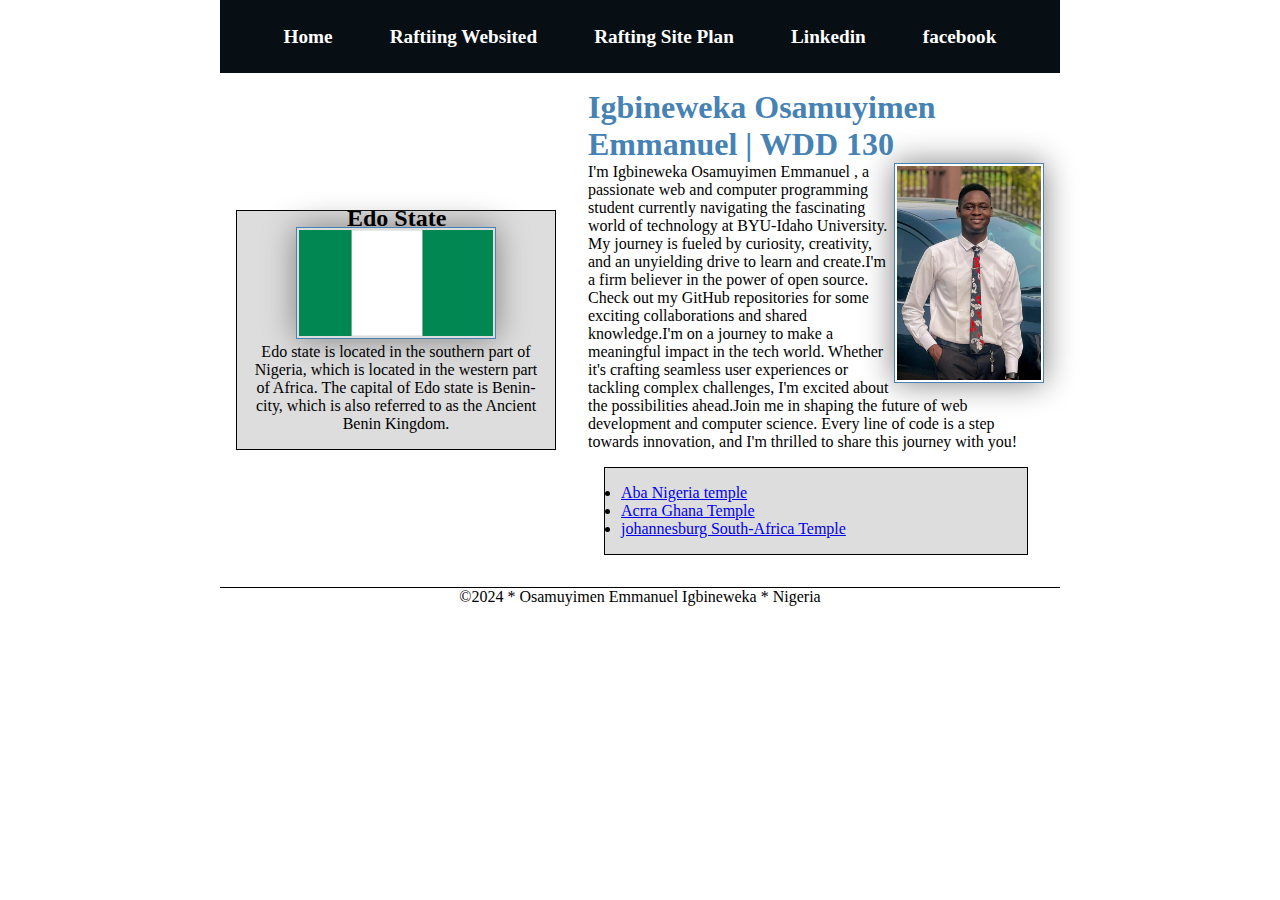
<file: index.html>
<!DOCTYPE html>
 <html lang="en-US">    
 <head>
<meta name="description" content="Igbineweka Osamuyimen Emmanuel WDD130 Course Home Page">
<meta name="author" content="Igbineweka Osamuyimen Emmanuel">
<link rel="stylesheet" href="styles/styles.css">
 	<meta charset="utf-8">
 	<meta name="viewport" content="width=device-width, initial-scale=1">
 	<title> Igbineweka Osamuyimen Emmanuel | WDD 130</title>
 </head>
 <body>
    <header>
        <nav>
            <a href="#">Home</a>
            <a href="wwr">Raftiing Websited</a>
            <a href="wwr/site-plan-rafting.html">Rafting Site Plan</a>
            <a href="https://www.linkedin.com/in/osamuyimen-igbineweka-b81788280/"> Linkedin</a>
            <a href="https://web.facebook.com/osamuyimen.igbineweka"> facebook</a>
        </nav>
    </header>
    <div class="grid">
    <main>
        <h1>  Igbineweka Osamuyimen Emmanuel | WDD 130</h1>
        <img src="images/profile.jpg" alt="Igbineweka Osamuyimen Emmanuel " width="200">

        <p>     I'm Igbineweka Osamuyimen Emmanuel , a passionate web and computer programming student currently navigating the fascinating world of technology at BYU-Idaho University. 
            My journey is fueled by curiosity, creativity, and an unyielding drive to learn and create.I'm a firm believer in the power of open source. Check out my GitHub repositories for 
            some exciting collaborations and shared knowledge.I'm on a journey to make a meaningful impact in the tech world. Whether it's crafting seamless user experiences or tackling
             complex challenges, I'm excited about the possibilities ahead.Join me in shaping the future of web development and computer science. Every line of code is a step towards innovation, 
             and I'm thrilled to share this journey with you!
        </p>
        <p> </p>
         <ul class="box">
            <li> <a href="https://www.churchofjesuschrist.org/temples/details/aba-nigeria-temple"> Aba Nigeria temple</a></li>
            <li> <a href="https://www.churchofjesuschrist.org/temples/details/accra-ghana-temple">Acrra Ghana Temple</a></li>
            <li> <a href="https://www.churchofjesuschrist.org/temples/details/johannesburg-south-africa-temple"> johannesburg South-Africa Temple</a></li>
            
        </ul>   
    </main>
    <aside class="box">
        <h2>Edo State</h2>
        <img src="[data-uri]" alt="NIGERIA FLAG">
    <p> Edo state is located in the southern part of Nigeria, which is located in the western part of Africa. The capital of Edo state is 
        Benin-city, which is also referred to as the Ancient Benin Kingdom.</p>
    </aside>
</div>
    
    <footer>

        <p>&copy;2024 * Osamuyimen Emmanuel Igbineweka * Nigeria</p>

    </footer>
 
 </body>
 <!-- 24th january 2024 -->
 </html>
</file>
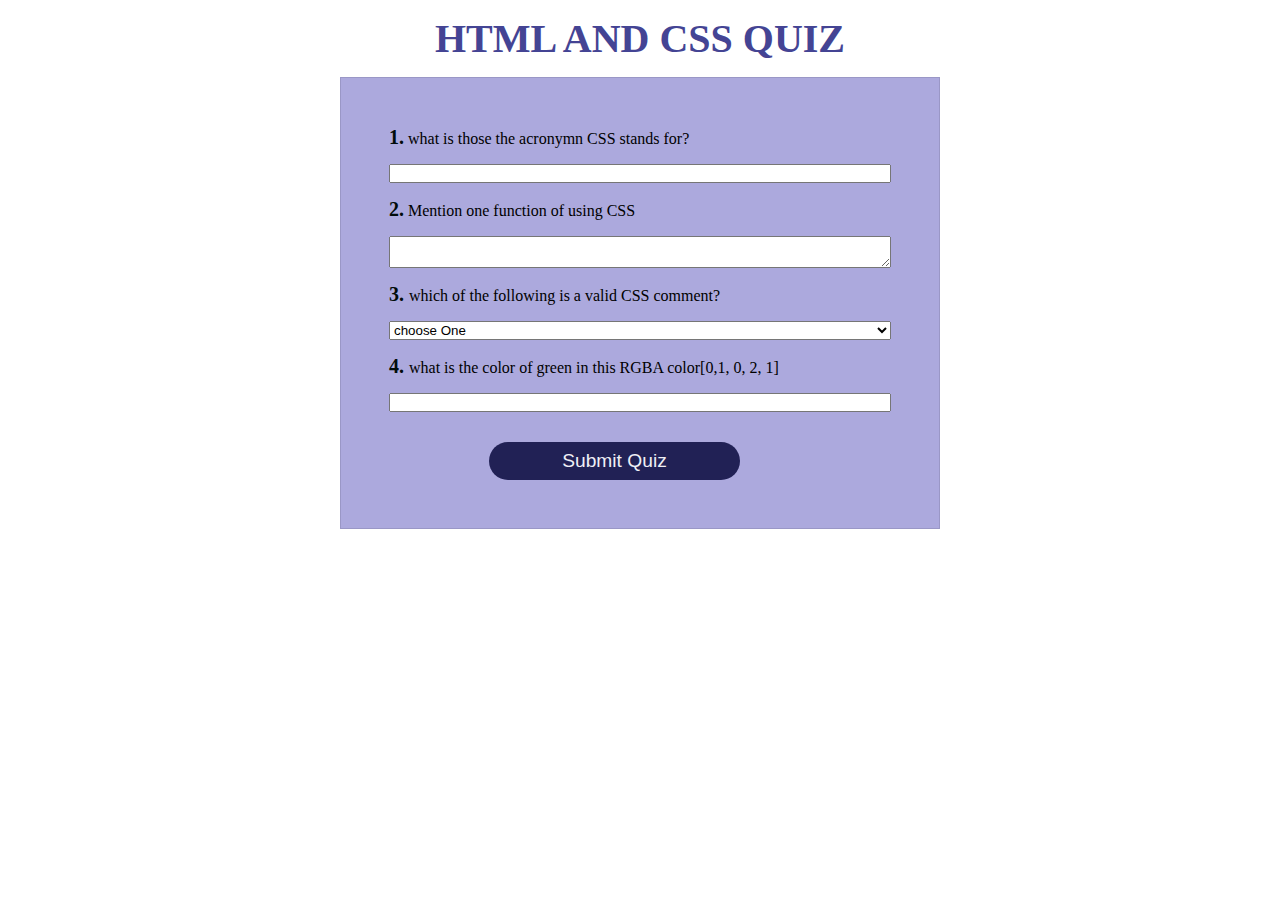
<file: quiz.html>
<!DOCTYPE html>
<html lang="en">
<head>
    <link rel="stylesheet" href="styles/quiz.css">
    <meta charset="UTF-8">
    <meta name="viewport" content="width=device-width, initial-scale=1.0">
    <title>Igbineweka Osamuyimen Emmmanuel | wdd130 | form-quiz</title>
    <meta name="description" content="Igbineweka Osamuyimen Emmanuel WDD130 Quiz Form">
    <meta name="author" content="Igbineweka Osamuyimen Emmanuel">
    
    
    <title> </title>
</head>
<body>
    
    <h1>HTML AND CSS QUIZ </h1>

    <form >
 
    <label for="q1"><span class="num">1.</span>  what is those the acronymn CSS stands for?</label> 
    <input type="text" id="q1" name="q1">

    <label for="q2"><span class="num">2.</span> Mention one function of using CSS</label>
    <textarea name="q2" id="q2" cols="1" rows="2"></textarea>
   
    <label for="q3"><span class="num"> 3. </span>which of the following is a valid CSS comment?</label>
    <select name="q3" id="q3">
        <option value="" selected disabled>choose One</option>
        <option value="opt1"> &/  /&</option>
        <option value="opt2"> /*.../*</option>
        <option value="opt3">  /* */ </option>
        <option value="opt4">none of the above</option>
    </select>

    <label for="q4"><span class="num">4. </span> what is the color of green in this RGBA color[0,1, 0, 2, 1]</label>
    <input type="number" id="q4" name="q4">

<div></div>
<button type="submit">Submit Quiz</button>

</form>

</body>
</html>
</file>
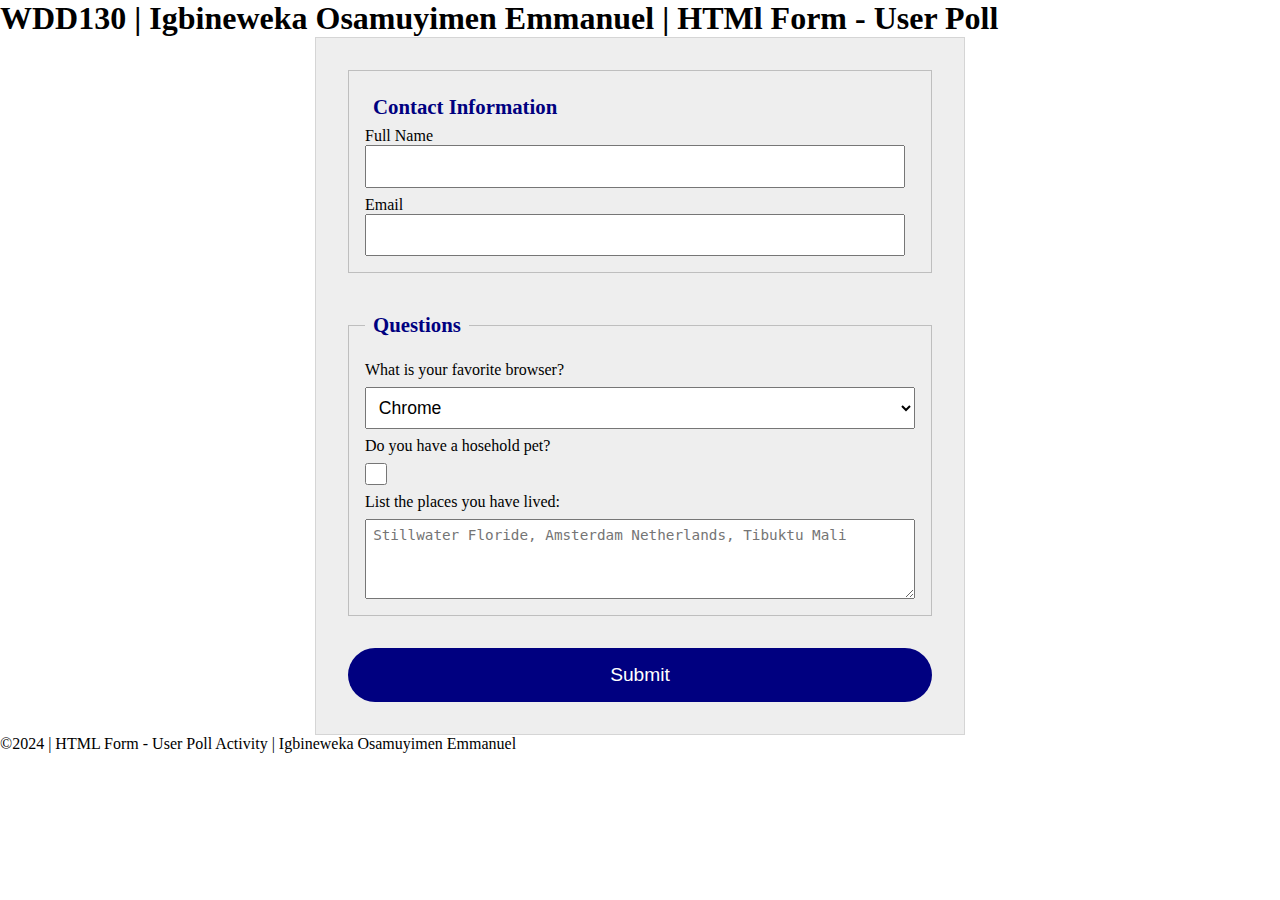
<file: week05/poll-form.html>
<!DOCTYPE html>
<html lang="en">
<head> 
    <link rel="stylesheet" href="styles/poll-form.css ">
    <meta charset="UTF-8">
    <meta name="viewport" content="width=device-width, initial-scale=1.0">
    <title>WDD130 | HTML Form - User poll</title>
 
</head>
<body>
    <header>
    <h1> WDD130 | Igbineweka Osamuyimen Emmanuel | HTMl Form - User Poll</h1>

    </header>

    <main> 
        <form action="">
            <fieldset>
                <div class="form-item">

                <legend> Contact Information</legend>
                <label for="fullname">Full Name </label>
                <input type="text" id="fullname" name="fullname">
                   </div>
                   <div class="form-item column2">
                <label for="email">Email</label>
                <input type="text" id="useremail" name="useremail">
                    </div>
            </fieldset>


            <fieldset>
                <legend> Questions</legend>
                <label for="browser"> What is your favorite browser?</label>
                <select name="browser" id="browser">
                    <option value="chrome">Chrome</option>
                    <option value="chrome">Firefox</option>
                    <option value="chrome">Phoneix</option>
                </select>
                <label for="pet">Do you have a hosehold pet?</label>
                <input type="checkbox" id="pet" name="pet"> 
                <label for="feedback">List the places you have lived:</label>
                <textarea name="feedback" id="feedback" cols="" rows="4" placeholder="Stillwater Floride, Amsterdam Netherlands, Tibuktu Mali"></textarea>
                
            </fieldset>
        <button type="submit"> Submit</button>
        </form>


    </main>

    <footer>
        <p>&copy;2024 | HTML Form - User Poll Activity  | Igbineweka Osamuyimen Emmanuel</p>

    </footer>
</body>
</html>
</file>
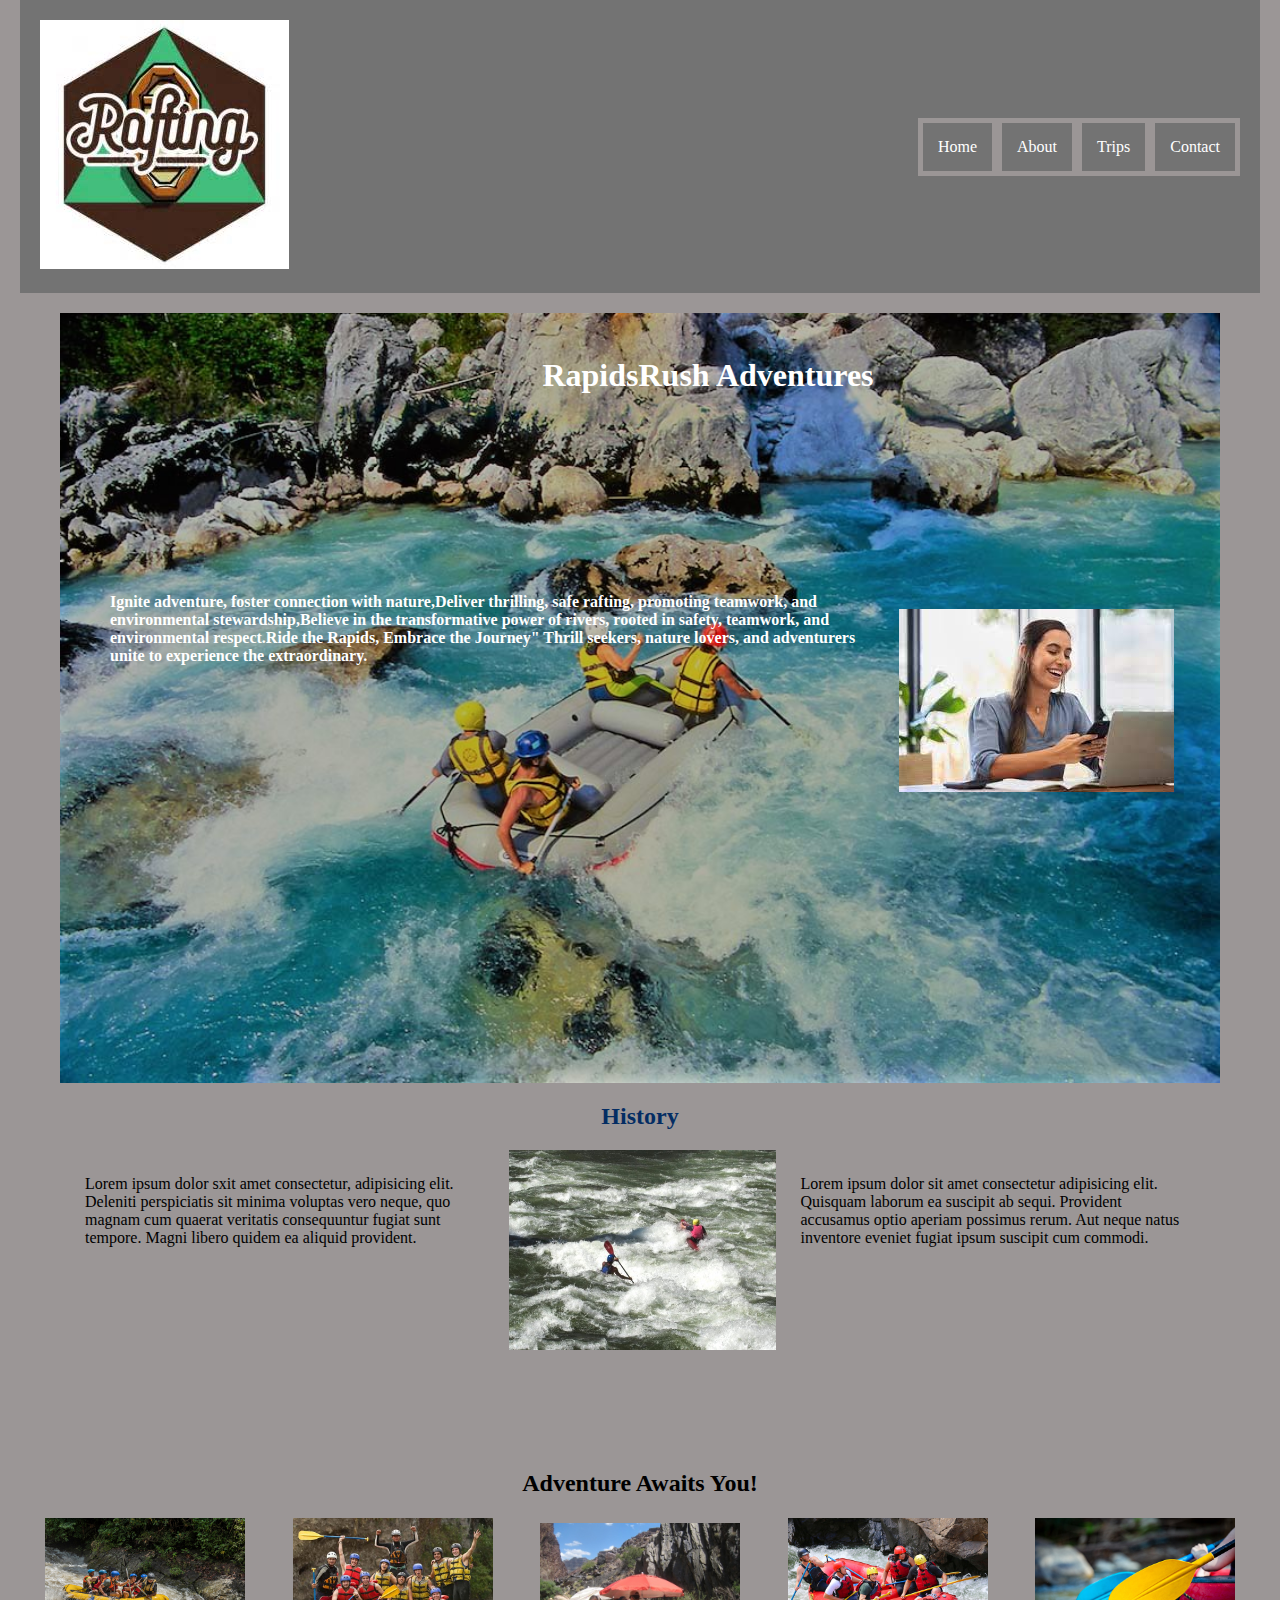
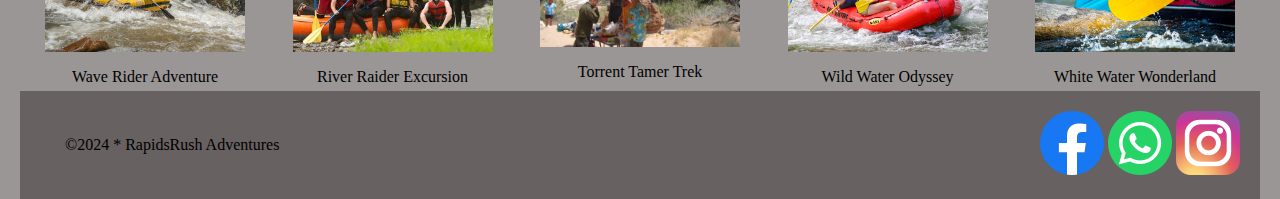
<file: wwr/about.html>
<!DOCTYPE html>
<html lang="en">
<head>
    <meta charset="UTF-8">
    <meta name="viewport" content="width=device-width, initial-scale=1.0">
    <link rel="stylesheet" href="styles/rafting.css">
    <title>RapidsRush Adventures About Us Page</title>
    <meta name="description" content="Igbineweka Osamuyimen Emmanuel WDD130 Course about us Page">
<meta name="author" content="Igbineweka Osamuyimen Emmanuel">

</head>
<body>
    <header>
       <a href="home.html" ><img src="images/rafting.jpeg" alt="Rafting Site logo"></a> 
        <nav class="navbar">
            <a href="home.html">Home</a>
            <a href="about.html"> About</a>
            <a href="trips.html">Trips</a>
            <a href="contact.html">Contact</a>
        </nav>
    </header>
    
    <main> 
        <div class="hero">
            <img id="he" src="images/aboutimg.jpg" alt="">
            <h1 class="rapid"> RapidsRush Adventures</h1>
            <article>
                    <img src="images/working.jpg" alt="">
                    
                    <h4>Ignite adventure, foster connection with nature,Deliver thrilling, safe rafting, promoting teamwork, and environmental stewardship,Believe in the transformative power of rivers, rooted in safety, teamwork, and environmental respect.Ride the Rapids, Embrace the Journey"
                    Thrill seekers, nature lovers, and adventurers unite to experience the extraordinary.  </h4>
            </article>
           
        </div>

        <section >
           <h2 class="history"> History</h2> 
           <div class="history-text">
           <p>Lorem ipsum dolor sxit amet consectetur, adipisicing elit. 
            Deleniti perspiciatis sit minima voluptas vero neque, quo 
            magnam cum quaerat veritatis consequuntur fugiat sunt tempore. 
            Magni libero quidem ea aliquid provident.</p>
            <img src="images/salmon.jpg" alt="">
            <p>Lorem ipsum dolor sit amet consectetur adipisicing elit. Quisquam laborum ea suscipit ab sequi.
                 Provident accusamus optio aperiam 
                possimus rerum. Aut neque natus inventore eveniet fugiat ipsum suscipit cum commodi.</p>
            </div>
        </section>  
        
        <section class="image-block">
            <h2 class="adventure">Adventure Awaits You!</h2>
            <div class="adventures-section ">
            <figure>
            <img src="images/whiteraft.jpg" alt="">
            <figcaption> Wave Rider Adventure</figcaption>
        </figure>

        <figure>
            <img src="images/secondwhite.jpg" alt="">
            <figcaption>River Raider Excursion</figcaption>
        </figure>

        <figure>
            <img src="images/thirdwhite.jpg" alt="">
            <figcaption> Torrent Tamer Trek</figcaption>
         </figure>

            <figure>
            <img src="images/fourthwhite.jpg" alt="">
            <figcaption>Wild Water Odyssey</figcaption>
        </figure>

        <figure>
            <img src="images/fifthwhite.jpg" alt="">
            <figcaption>White Water Wonderland</figcaption>
        </figure>
    </div>
        </section> 

    </main>

    <footer>
       <p class="text"> &copy;2024 * RapidsRush Adventures</p>
    <nav class="last">
        <a href="https://facebook.com/"><img src="images/facebook.png" alt="Facebook"></a>
        
        <a href="https://whatsapp.com">  <img src="images/whatsapp.png" alt="Whatsapp"></a>
        <a href="https://instagram.com">  <img src="images/gram.png" alt="Whatsapp"></a>
      
    </nav>
    </footer>
</body>
</html>
</file>
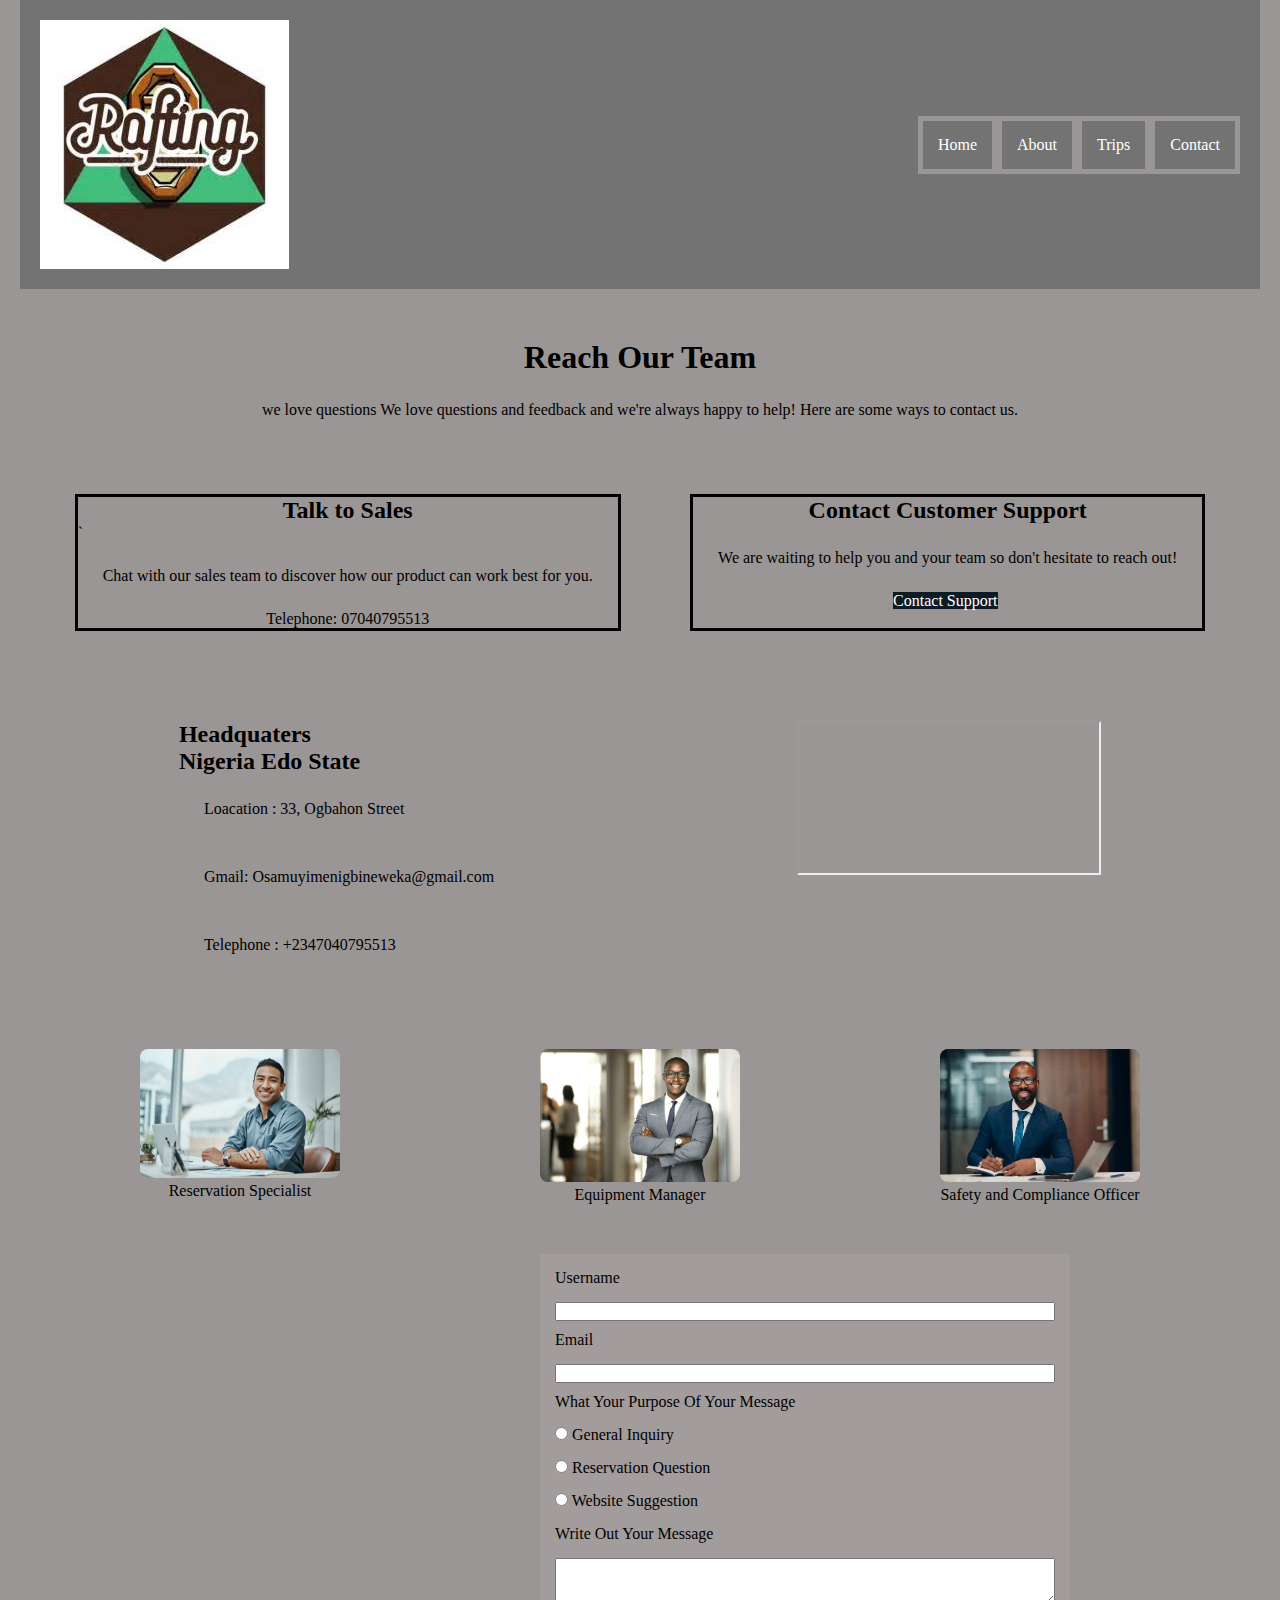
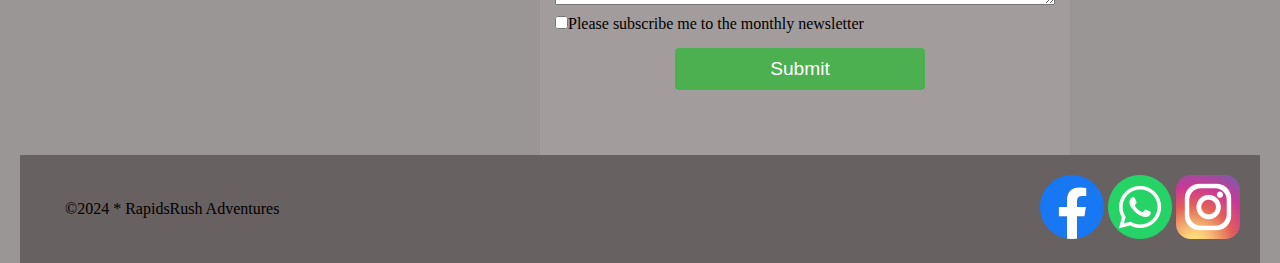
<file: wwr/contact.html>
<!DOCTYPE html>
<html lang="en">
<head>
    <meta charset="UTF-8">
    <meta name="viewport" content="width=device-width, initial-scale=1.0">
    <link rel="stylesheet" href="styles/rafting.css" >
    <title>RapidsRush Adventures Contact Us Page</title>
    <meta name="description" content="Igbineweka Osamuyimen Emmanuel WDD130 Course Contact Us Page">
<meta name="author" content="Igbineweka Osamuyimen Emmanuel">

</head>
<body>
    <header>
    
        <img src="images/rafting.jpeg" alt="Rafting Site logo">
        <nav class="navbar">
            <a href="home.html">Home</a>
            <a href="about.html"> About</a>
            <a href="trips.html">Trips</a>
            <a href="contact.html">Contact</a>
        </nav>
    </header>
 
    <main> 

    <div class="first-container">   
        <h1> Reach Our Team</h1 >
        <p> we love questions We love questions and feedback and we're always happy to help! Here are some ways to contact us.</p>
    </div>

    <div class="second-container ">

        <div class="talk">
             <h2 class="talk-sales"> Talk to Sales  </h2>`
            <p>Chat with our sales team to discover how our product can work best for you.</p>
            <p class="telephone"> Telephone: 07040795513 </p>

        </div>
        <div class="support">
            <h2 class="contact-customer"> Contact Customer Support</h2>
            <p> We are waiting to help you and your team  so don't hesitate to reach out!</p>
    
            <a href="https://wa.me/message/OEL6BDCWVFMVP1" class="contact-support" > Contact Support</a>
        </div>

    </div>

    <div class="third-container">
        <div>
            <h2> Headquaters</h2>
            <h2> Nigeria Edo State</h2>
            <p> Loacation : 33, Ogbahon Street</p>
            <p> Gmail: Osamuyimenigbineweka@gmail.com</p>
            <p> Telephone : +2347040795513</p>
        </div>
        <div class="map">
            <iframe src="https://www.google.com/maps/embed?pb=!1m18!1m12!1m3!1d906.1790874924314!2d5.588389682611017!3d6.330970195670606!2m3!1f0!2f0!3f0!3m2!1i1024!2i768!4f13.1!3m3!1m2!1s0x1040d3d2904abd15%3A0xcf799d46bfd37eff!2sThe%20Church%20of%20Christ%20of%20Latter-Day%20Saints-%20UZEBU%20STAKE%20CENTER!5e0!3m2!1sen!2sng!4v1707485429019!5m2!1sen!2sng"  loading="lazy" referrerpolicy="no-referrer-when-downgrade"></iframe>

        </div>


    </div>



<div class="image">

<figure> 
<img src="images/img1.jpeg" alt="" class="img01">
<figcaption>Reservation Specialist</figcaption> </figure>
<figure>
<img src="images/img2.jpeg" alt="" class="img02">
<figcaption>Equipment Manager</figcaption>
</figure>
<figure>
<img src="images/img3.jpeg" alt="" class="img03">
<figcaption>Safety and Compliance Officer</figcaption>
</figure>

</div>

<form class="form-container">



        
        <label for="username"> Username </label>
         <input type="text" name="username" id="username">
        <label for="email"> Email</label>
        <input type="text" name="email" id="email"> 
       

        <label for="purpose"> What Your Purpose Of Your Message</label> 
        <label>
            <input type="radio" name="purpose" id="purpose">
             General Inquiry
        </label>

        <label>
            <input type="radio" name="purpose2" id="purpose2">
            Reservation Question
        </label>

        <label>
            <input type="radio" name="purpose3" id="purpose3">
            Website Suggestion
        </label>

    
    
        <label for="message">Write Out Your Message </label>
        <textarea name="messsage" id="message" cols="1" rows="3"></textarea>
    
        <label>
        <input type="checkbox" name="subscribe" id="subscribe">Please subscribe me to the monthly newsletter</label>
       
        

  


<button type="submit"> Submit</button>

</form>

</main>


    <footer>
       <p class="text"> &copy;2024  * RapidsRush Adventures</p>
    <nav class="last">
        <a href="https://facebook.com/"><img src="images/facebook.png" alt="Facebook"></a>
        
        <a href="https://whatsapp.com">  <img src="images/whatsapp.png" alt="Whatsapp"></a>
        <a href="https://instagram.com">  <img src="images/gram.png" alt="Whatsapp"></a>
      
    </nav>
    </footer>
</body>
</html>
</file>
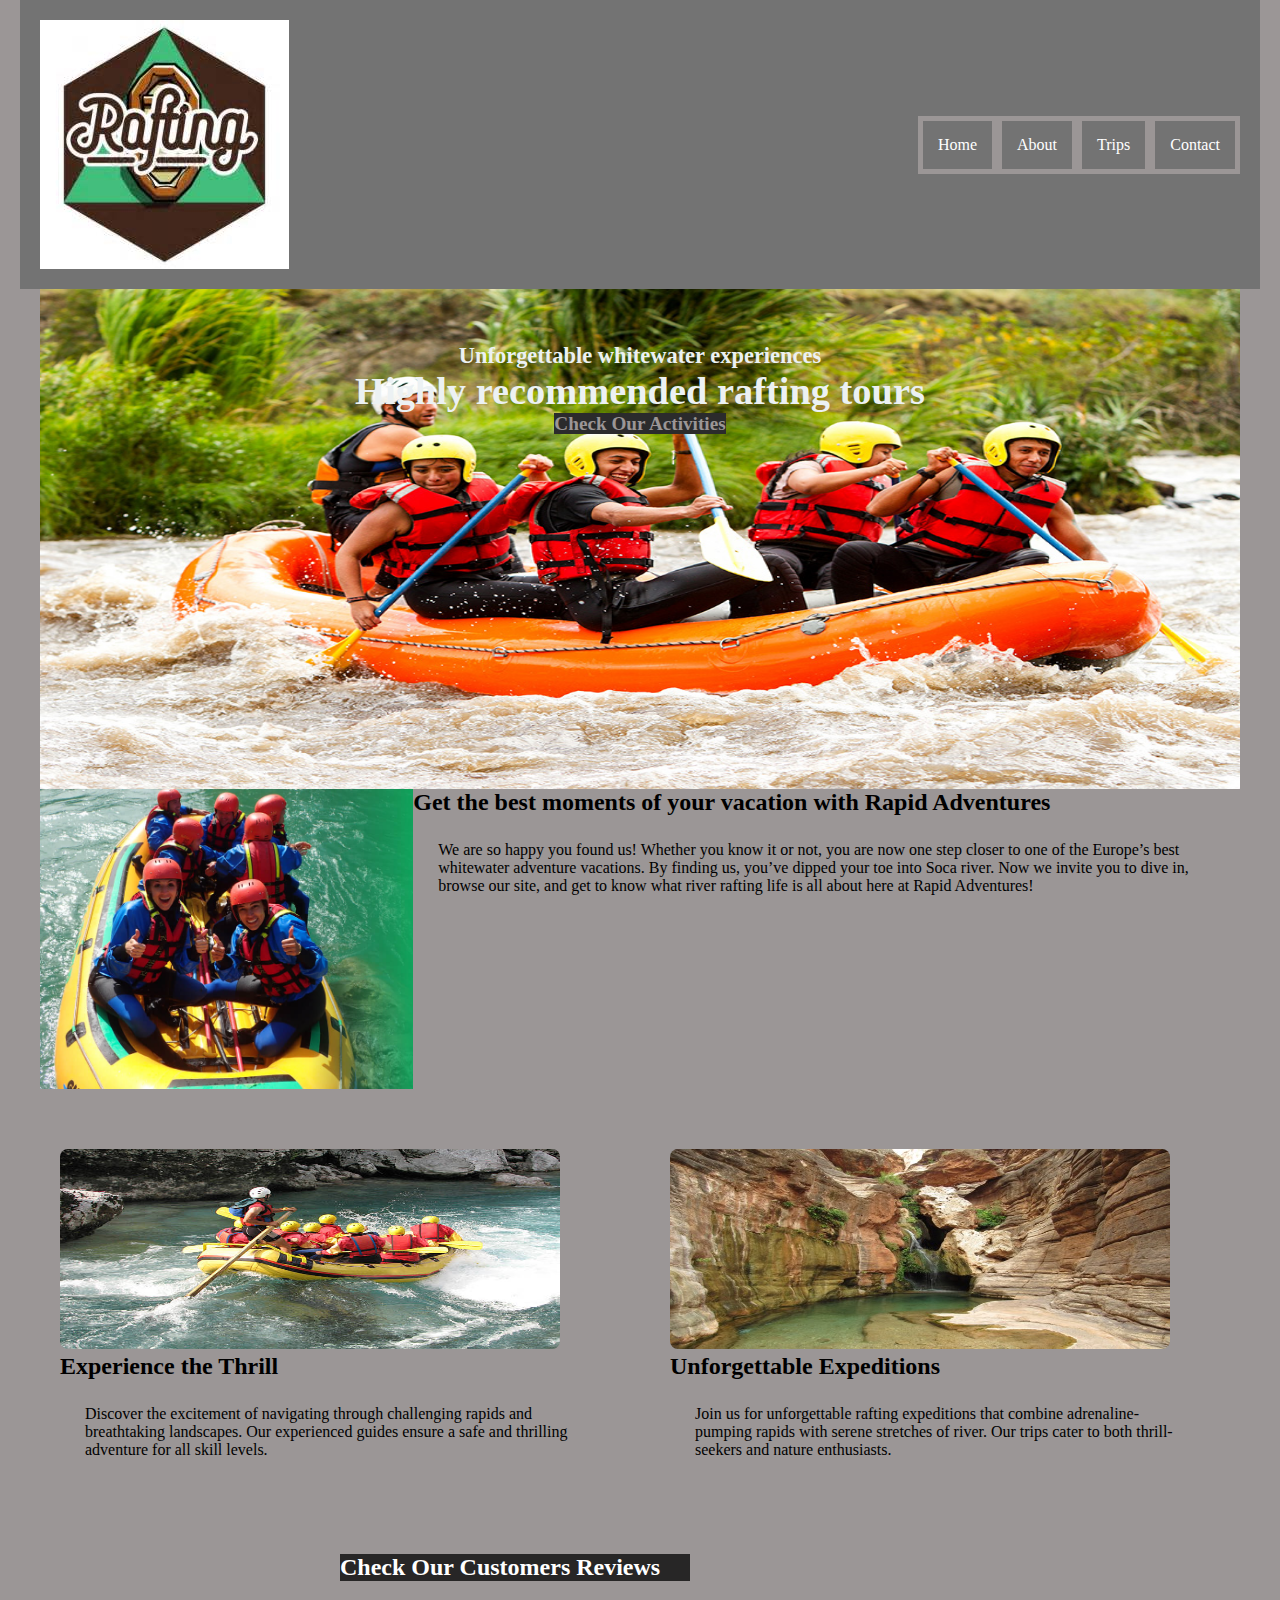
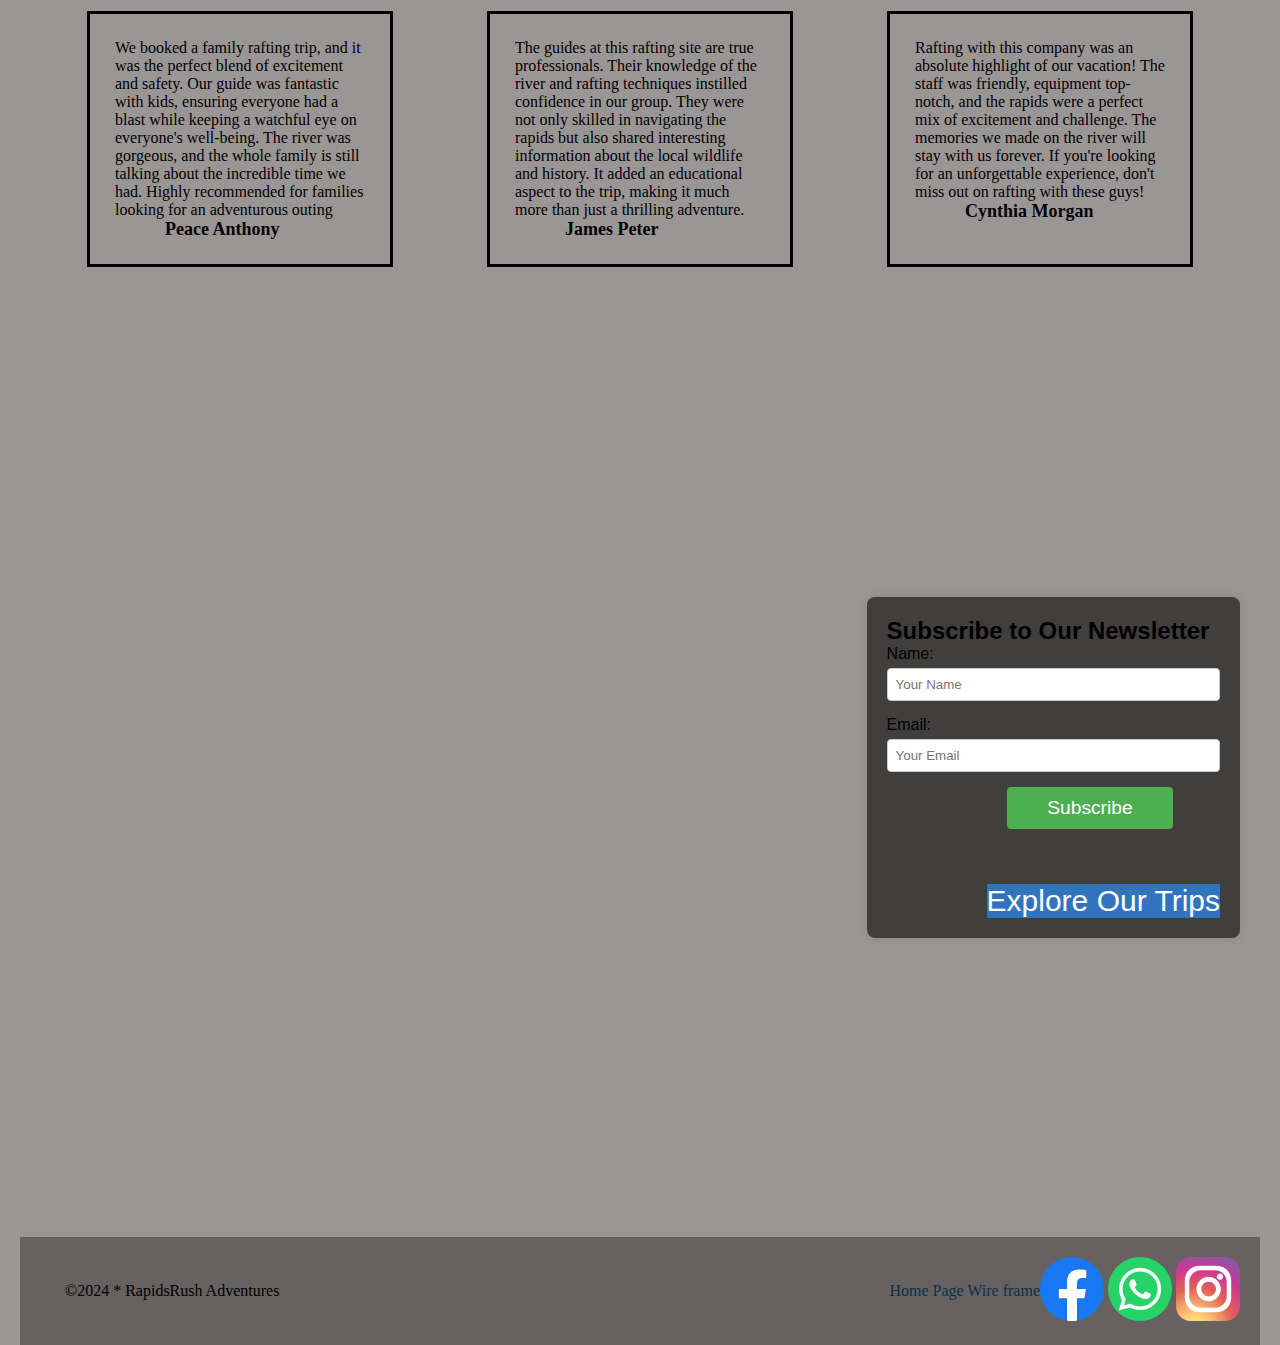
<file: wwr/home.html>
<!DOCTYPE html>
<html lang="en">
<head>
    <meta charset="UTF-8">
    <meta name="viewport" content="width=device-width, initial-scale=1.0">
    <link rel="stylesheet" href="styles/rafting.css">
    <title>RapidsRush Adventures Home Page</title>
    <meta name="description" content="Igbineweka Osamuyimen Emmanuel WDD130 Course about us Page">
<meta name="author" content="Igbineweka Osamuyimen Emmanuel">

</head>
<body>
    <header>
        <img src="images/rafting.jpeg" alt="Rafting Site logo">
        <nav class="navbar">
            <a href="home.html">Home</a>
            <a href="about.html"> About</a>
            <a href="trips.html">Trips</a>
            <a href="contact.html">Contact</a>      
        </nav>
    </header>
    <main> 
        
       <div class="mainstart">
            <img src="images/home.jpg" alt="" class="homeimage">
            <div class="firsttext">
            <h3 class="text1">Unforgettable whitewater experiences</h3>
             <h1 class="text2">Highly recommended rafting tours</h1>
             <a href="trips.html" class="activities"> Check Our Activities</a>
            </div>
       </div>
<!-- second -->

       <div class="secondstage">
        <img src="images/homesec.jpg" alt="" class="secimage">
        <div class="text">
        <h2>Get the best moments of your vacation with Rapid Adventures</h2>
        <p>We are so happy you found us! Whether you know it or not, you are now one step closer to one of the Europe’s best whitewater adventure vacations. 
            By finding us, you’ve dipped your toe into Soca river. Now we invite you to dive in, browse our site, 
            and get to know what river rafting life is all about here at Rapid Adventures!</p>

            </div>

            </div>



            <div class="grid-container">
                <div class="grid-item">
                  <img src="images/nnn.jpg" alt="White Water Rafting" class="gridimage">
                  <h2>Experience the Thrill</h2>
                  <p>Discover the excitement of navigating through challenging rapids and breathtaking landscapes. Our experienced guides ensure a safe and thrilling adventure for all skill levels.</p>
                </div>
              
                <div class="grid-item">
                  <img src="images/hope.jpg" alt="Rafting Adventure" class="gridimage">
                  <h2>Unforgettable Expeditions</h2>
                  <p>Join us for unforgettable rafting expeditions that combine adrenaline-pumping rapids with serene stretches of river. Our trips cater to both thrill-seekers and nature enthusiasts.</p>
                </div>
              </div>
            
           
          <div class="checkout">
                <h2 class="check"> Check Our Customers Reviews</h2> 
                <div class="review">
            <p class=" review1">

                We booked a family rafting trip, and it was the perfect blend of excitement and safety. Our guide was fantastic with kids, ensuring everyone had a blast while keeping a watchful eye on everyone's well-being. The river was gorgeous,
                 and the whole family is still talking about the incredible time we had. Highly recommended for families looking for an adventurous outing <span class="peace"> Peace Anthony</span></p>
            <p class=" review2">

                The guides at this rafting site are true professionals. Their knowledge of the river and rafting techniques instilled confidence in our group. They were not only skilled in navigating the rapids but also shared interesting information about the local wildlife and history. 
                It added an educational aspect to the trip, making it much more than just a thrilling adventure.  <span class="james">James Peter</span> 
            </p>
            <p class=" review3">
                Rafting with this company was an absolute highlight of our vacation! The staff was friendly, equipment top-notch, and the rapids were a perfect mix of excitement and challenge. The memories we made on the river will stay with us forever.
                 If you're looking for an unforgettable experience, don't miss out on rafting with these guys! <span class="cynthia" > Cynthia Morgan </span>
            </p>

             
       
       </div>

          </div>




          <div class="set">

            <div class="newsletter-form">
                <h2>Subscribe to Our Newsletter</h2>
                <form action="#" method="post">
                  <div class="form-group">
                    <label for="name">Name:</label>
                    <input type="text" id="name" name="name" placeholder="Your Name" required class="secondform">
                  </div>
                  <div class="form-group">
                    <label for="email" >Email:</label>
                    <input type="email" id="email" name="email" placeholder="Your Email" required class="secondform">
                  </div>
                  <button type="submit">Subscribe</button>
                </form>
                
                <div class="cta-button">
                  <a href="trips.html">Explore Our Trips</a>
                </div>
              </div>


          </div>

    </main>

    <footer>
       <p class="text"> &copy;2024 * RapidsRush Adventures</p>
       <a href="https://wireframe.cc/pro/edit/720214" class="wireframe"> Home Page Wire frame</a>
    <nav class="last">
        <a href="https://facebook.com/"><img src="images/facebook.png" alt="Facebook"></a>
        
        <a href="https://whatsapp.com">  <img src="images/whatsapp.png" alt="Whatsapp"></a>
        <a href="https://instagram.com">  <img src="images/gram.png" alt="Whatsapp"></a>
      
    </nav>
    </footer>
</body>
</html>
</file>
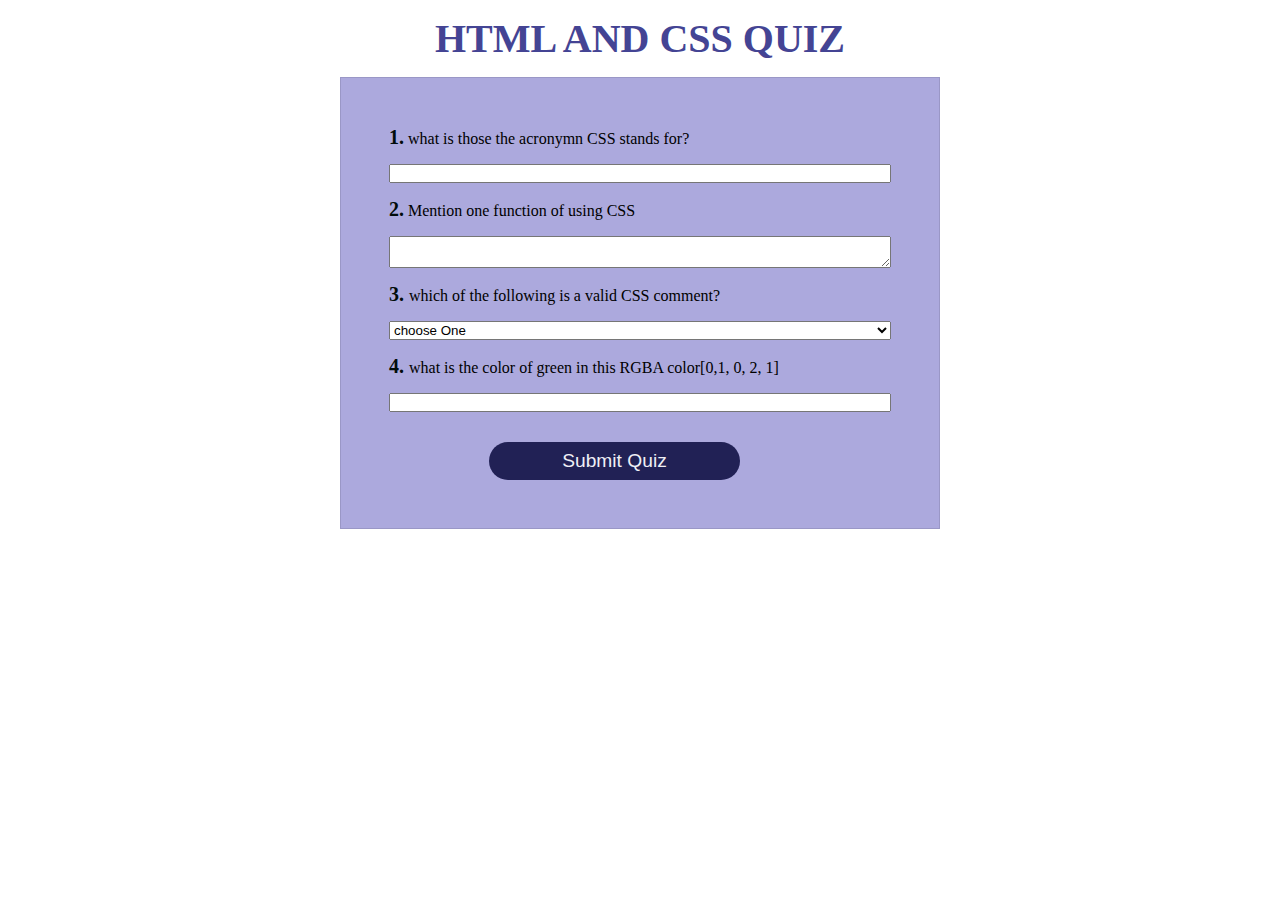
<file: wwr/quiz.html>
<!DOCTYPE html>
<html lang="en">
<head>
    <link rel="stylesheet" href="styles/quiz.css">
    <meta charset="UTF-8">
    <meta name="viewport" content="width=device-width, initial-scale=1.0">
    
    
    <title>Document</title>
</head>
<body>
    
    <h1>HTML AND CSS QUIZ </h1>

    <form >
 
    <label for="q1"><span class="num">1.</span>  what is those the acronymn CSS stands for?</label> 
    <input type="text" id="q1" name="q1">

    <label for="q2"><span class="num">2.</span> Mention one function of using CSS</label>
    <textarea name="q2" id="q2" cols="1" rows="2"></textarea>
   
    <label for="q3"><span class="num"> 3. </span>which of the following is a valid CSS comment?</label>
    <select name="q3" id="q3">
        <option value="" selected disabled>choose One</option>
        <option value="opt1"> &/  /&</option>
        <option value="opt2"> /*.../*</option>
        <option value="opt3">  /* */ </option>
        <option value="opt4">none of the above</option>
    </select>

    <label for="q4"><span class="num">4. </span> what is the color of green in this RGBA color[0,1, 0, 2, 1]</label>
    <input type="number" id="q4" name="q4">

<div></div>
<button type="submit">Submit Quiz</button>

</form>

</body>
</html>
</file>
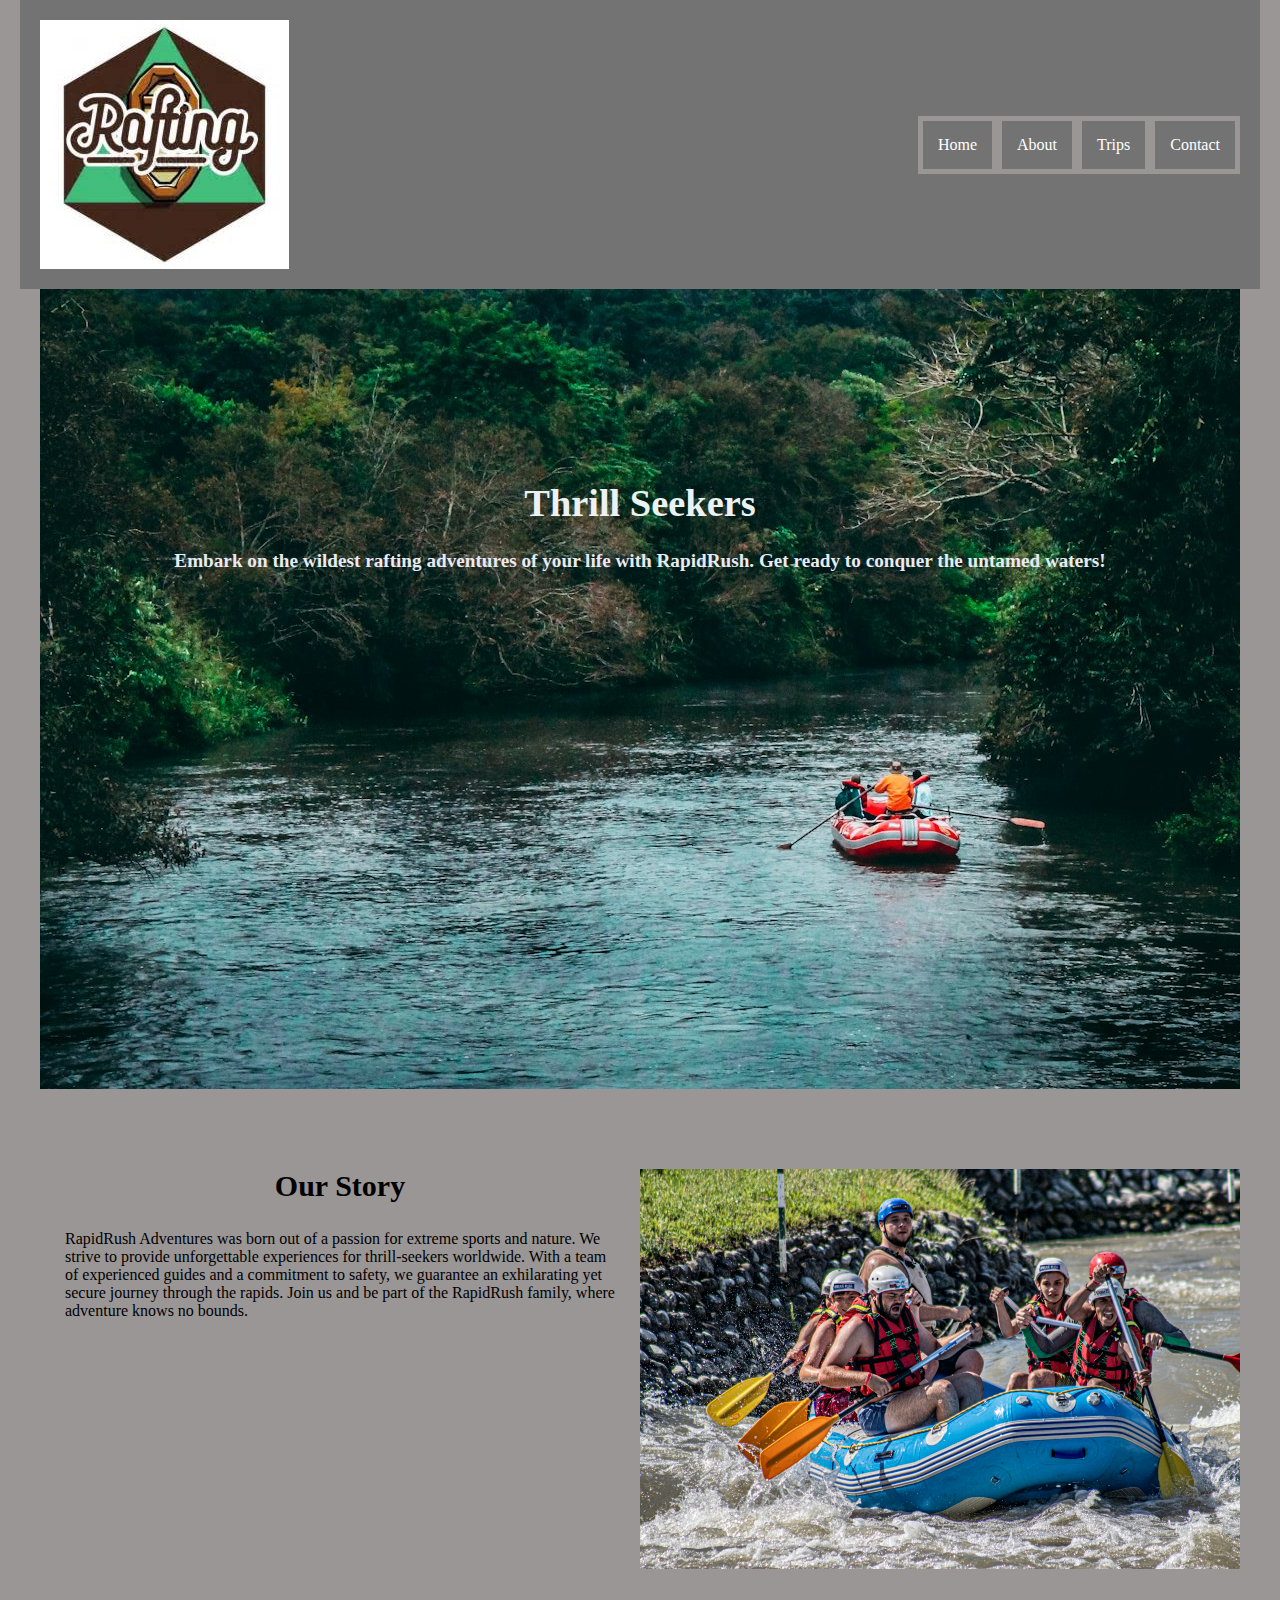
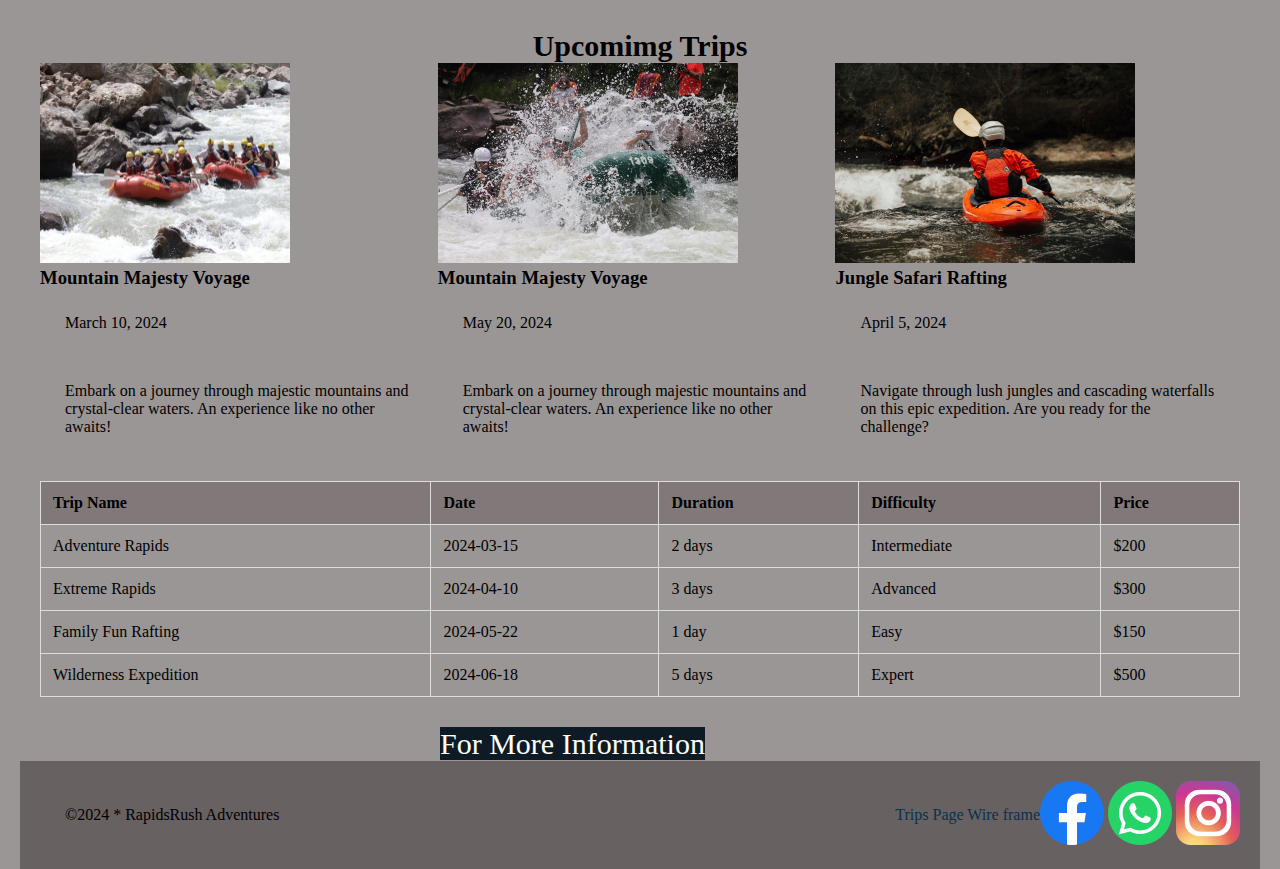
<file: wwr/trips.html>
<!DOCTYPE html>
<html lang="en">
<head>
    <meta charset="UTF-8">
    <meta name="viewport" content="width=device-width, initial-scale=1.0">
    <link rel="stylesheet" href="styles/rafting.css" >
    <title>RapidsRush Adventures Trips Page</title>
    <meta name="description" content="Igbineweka Osamuyimen Emmanuel WDD130 Course Trips Page">
<meta name="author" content="Igbineweka Osamuyimen Emmanuel">

</head>
<body>
    <header>
    
        <img src="images/rafting.jpeg" alt="Rafting Site logo">
        <nav class="navbar">
            <a href="home.html">Home</a>
            <a href="about.html"> About</a>
            <a href="trips.html">Trips</a>
            <a href="contact.html">Contact</a>
        </nav>
    </header>
 
    <main> 

    <div class="trip-container">   
        <img src="images/wild.jpeg" alt="">
        <div class="thrill">
        <h1> Thrill Seekers</h1>
        <p class="embark"> Embark on the wildest rafting adventures of your life with RapidRush. Get ready to conquer the untamed waters!</p></div>
    </div>


    <div class="trips-container2">
        <div class="ourstory">
            <h2 class="our">Our Story</h2>
            <p>RapidRush Adventures was born out of a passion for extreme sports and nature. We strive to provide unforgettable experiences for thrill-seekers worldwide.

            With a team of experienced guides and a commitment to safety, we guarantee an exhilarating yet secure journey through the rapids.
            
            Join us and be part of the RapidRush family, where adventure knows no bounds.</p>
        </div>
            <img src="images/story.jpeg" alt="" class="storyimage">

    </div>


    <h2 class="up"> Upcomimg Trips</h2>
    <div class="upcoming-main">
        
        <div class="upcoming1">
            <img src="images/sunser.jpeg" alt="" class="wild">
           
            <h3>Mountain Majesty Voyage
            </h3>
            <p>March 10, 2024</p>
            <p> Embark on a journey through majestic mountains and crystal-clear waters. An experience like no other awaits!</p>
       
        </div>
        
        <div class="upcoming3">
            <img src="images/mountain.jpeg" alt="" class="mountain">
            <h3>Mountain Majesty Voyage</h3>
            <p>May 20, 2024</p>
            <p>Embark on a journey through majestic mountains and crystal-clear waters. An experience like no other awaits!</p>
          

        </div>
        <div class="upcoming2">
            <img src="images/jungle.jpeg" alt="" class="jungle">
            <h3> Jungle Safari Rafting</h3>
            <p>April 5, 2024</p>
            <p>Navigate through lush jungles and cascading waterfalls on this epic expedition. Are you ready for the challenge?</p>
          

        </div>
    </div>
    
<table>
    <thead>
      <tr>
        <th>Trip Name</th>
        <th>Date</th>
        <th>Duration</th>
        <th>Difficulty</th>
        <th>Price</th>
      </tr>
    </thead>
    <tbody>
      <tr>
        <td>Adventure Rapids</td>
        <td>2024-03-15</td>
        <td>2 days</td>
        <td>Intermediate</td>
        <td>$200</td>
      </tr>
      <tr>
        <td>Extreme Rapids</td>
        <td>2024-04-10</td>
        <td>3 days</td>
        <td>Advanced</td>
        <td>$300</td>
      </tr>
      <tr>
        <td>Family Fun Rafting</td>
        <td>2024-05-22</td>
        <td>1 day</td>
        <td>Easy</td>
        <td>$150</td>
      </tr>
      <tr>
        <td>Wilderness Expedition</td>
        <td>2024-06-18</td>
        <td>5 days</td>
        <td>Expert</td>
        <td>$500</td>
      </tr>
    
    </tbody>
  </table>
    
<div><a href="contact.html" class="book">For More Information</a>
</div>
 
 

</main>



    <footer>
       <p class="text"> &copy;2024  * RapidsRush Adventures</p>
       <a href="https://wireframe.cc/pro/edit/720242" class="wireframe"> Trips Page Wire frame</a>
    <nav class="last">
        <a href="https://facebook.com/"><img src="images/facebook.png" alt="Facebook"></a>
        
        <a href="https://whatsapp.com">  <img src="images/whatsapp.png" alt="Whatsapp"></a>
        <a href="https://instagram.com">  <img src="images/gram.png" alt="Whatsapp"></a>
      
    </nav>
    </footer>
</body>
</html>
</file>
<file: styles/styles.css>
* {
    margin: 0;
    padding: 0;
    box-sizing: border-box;
}

/* Class Selectors */

 .box{
    margin: 1rem;
    border: 1px solid rgba(0, 0, 0, 1);
    padding: 1rem;
    background-color: #ddd;
    color: #000;
}
main img {
    float: right;
    width: 200px;
}
aside h2 {

    top: -6px;
    left: 110px;
    position: absolute;
    
}

nav{
    background-color: steelblue;
    padding: 10px;
}
nav a {
    color: white;
    display: block;
    padding: 20px;

}
h1{
    color:#4682B4

}
img{
    width: 150px;
    height: auto;
    border: 1px solid steelblue;
    padding: 2px;
    box-shadow: 0 0 30px gray;

}
p{
    padding: 10px;

}
aside{
    width:20rem;
    margin: 1rem;
    border: 1px solid rgba(20, 0, 0, 0.2);
    padding: 1rem;
    background-color: #eee;
    color: #333;
    text-align: center;
    position: relative;
}
aside img{
    width: 200px;
   
    height: auto;
}
main img{
    width: 150px;
    height: auto;
}
p {
    padding: 0;
}
footer
{
    margin-top: 20px;
    border-top: 1px solid #000;
    text-align: center;
}

header, footer, .grid{
    max-width: 840px;
    margin: 0 auto;
}  

nav{
    background-color: rgb(7, 14, 20, 34);
    padding: 1rem;
    display: flex;
    justify-content: space-evenly;
    align-items: center;
}  
nav a{
    display: block;
    padding: 0.5em;
    text-decoration: none;
    font-size: 1.2rem;
    font-weight: 700;
    color: #fff;
}
.grid{
    display: grid;
    align-items: center;

}   
main{
    grid-column: 2/3;
    margin: 1rem;
}                
aside{
    width: 20rem;
    position: relative;
    grid-column: 1/2;
    grid-row: 1/2;
}
</file>
<file: styles/quiz.css>
*{
    padding: 0;
    margin: 0;
    box-sizing: border-box;
    
}
h1{
  color: rgb(68, 68, 148); 
  font-weight: bolder;
  font-size: 2.5rem; 
   text-align: center;
   padding: 15px;
}   
form{

    width:600px;
    margin: 0 auto;
    padding:3rem;
    border: 1px solid rgba(0, 0, 0, 0.1);
    background-color: #aca9dd;
    display: grid;
    grid-gap:15px;
   
}
button{
    background-color: rgb(33, 33, 85);
    color: #efeff5;
    border: none;
     width: 50%;
    height: auto;
    border-radius: 5rem ;
    padding:0.5rem;
    font-size: 1.2rem;
    margin-left: 100px;   

}

.num{
    color: rgb(1, 12, 10);
    font-weight: bold;
    font-size:20px;
}
</file>
<file: week05/styles/poll-form.css>
*{
    margin: 0;
    padding: 0;
    box-sizing: border-box;
}

form{
    width:650px;
    margin: 0 auto;
    padding: 1rem;
    border: 1px solid rgba(0, 0, 0, 0.1);
    background-color: #eee;
    display: grid;

}
fieldset{
    display: grid;
    grid-gap: .5rem;
    margin: 1rem;
    border: 1px solid rgba(0, 0, 0, 0.2);
    padding: 1rem;
}
legend{
    padding:0.5rem;
    color: navy;
    font-size: 1.3em;
    font-weight: bold;


}
/* label{
    text-align: left;
    padding-left:1rem ; */
/* } */
input[type="checkbox"]{
    width: 22px;
    height: 22px;
    vertical-align: bottom;
}
input, select, textarea{
    padding: 0.5em;
    font-size: 1.1em;

}
input[type="checkbox"]{
    width: 22px;
    height: 22px;
    vertical-align:bottom ;
}
button{
    margin: 1rem;
    background-color: navy;
    color: #fff;
    border: none;
    border-radius: 5rem ;
    padding: 1rem;
    font-size: 1.2rem;

}
.form-item{
    display: grid;
    align-items: center;
    padding-right: 10px;

}
</file>
<file: wwr/styles/rafting.css>
@import url('https://fonts.googleapis.com/css2?family=Oswald:wght@700&family=Roboto+Flex:opsz@8..144&family=Roboto:wght@700&display=swap');

:root {
    --primary-color: #042d63;
    --secondary-color: #5D4A4A;
    --accent1-color:  #737373;
    --accent2-color:#595959;
    --heading-font: 'Roboto';
    --paragraph-font:'Osawald';
    --nav-background-color: #336699;
    --nav-link-color:#23455c ;
    --nav-hover-link-color: #b5d0e3 ;
   --nav-hover-background-color: #0e1b25 ;
}
*{
    margin: 0;
    padding: 0;
    max-width: 100%;
}
header, main, footer{
    max-width: 1200px;
    margin: 0 auto;
}
header{
    padding: 20px;
    background-color: var(--accent1-color) ;
    display: grid;
    grid-template-columns: auto 1fr; /* Auto-sized column for the logo, 1fr for the navbar to take the remaining space */
    align-items:center; /* Center items vertically within the header */

 
}
.navbar {
    display: flex;
    justify-content: flex-end}
    
.navbar a {
        padding: 15px;
        text-decoration: none;
        border: 5px solid #9b9696;
        color:white;
        
      
    }
.navbar a:hover {
        color: #2b2b2c;}

p{
    padding: 25px;
    color: black;
}
body{
    margin: 0;
    padding: 0;
    max-width:100%;
    background-color: #9b9696;
}
.hero {
    position: relative;
    padding: 20px; 
       
}

.hero #he{
    position: relative;
    display: block;
    width: 100%;
    height: auto;
}
.rapid{
   background-color: transparent;
   color: rgba(226, 219, 221, 0.932);
  
}
article{
    background-color: transparent;
    top: 300px;
    width: 90%;
    margin: 0 50px;
    color: white;
}

.rapid{
    width: 100%;
    display: block;
   
    top: 1rem;
    color: white;
    padding: 3rem;
    text-align: center;
}

.rapid, article{
    position: absolute;
    
}

article img {
    float: right;
    margin: 1rem;
}



.image-block img{
    display: block;
    padding: 1rem 0;
}

.adventure{

text-align: center;
}

.adventures-section {
    display: flex;
    justify-content: space-between;
    align-items: center;
    padding:5px;
}

figure {
    text-align: center;
}
figure img {
    width: 100%; /* Ensure images fill the container */
    max-width: 200px; /* Set a maximum width for the images */
    border-radius: 8px; }

 
footer {
    
    color: #fff;
    display: flex;
    justify-content: space-between;
    align-items: center;
    padding: 20px;
    background-color: #686161;
    
}
.history{
    text-align: center;
    color: #042d63;
}
.history-text{
    display: flex;
    padding: 20px;
    margin-bottom: 100px;

   
}
.history-text img{
    height: 200px;
}

/* contact us page  */

.first-container{
    text-align: center;
    margin-top: 50px;
    padding-bottom: 50px;
 
}
.talk{
   border-style: solid ;
   width: fit-content;
   box-sizing: content-box;
   

}
.talk-sales{
    text-align: center;


}

.telephone{
    text-align: center;
   
    padding:0px;
}
.support{
    border-style: solid ;
    width: fit-content;
   

}
.contact-customer{
    text-align: center;

}
.contact-support{
  
    border:12px;
    background-color: #0e1b25;
    color: white;
    background-repeat: no-repeat;
    width: 100px;
    text-align: center;
    margin-left: 200px;
    text-decoration: none;
}
.support a:hover{
    color: #c2b5b5;

}
.second-container{
    display: flex;
    justify-content: space-between;
    justify-content: space-around;
    
}
.third-container{
    display: flex;
    justify-content: space-between;
    justify-content: space-around;
    margin-top:90px;
    
}
.form-container{
display: grid;
padding: 15px;
grid-gap: 10px;
width: 500px;
margin-top: 50px;
margin-left: 500px;
background-color: #a39c9c;
}
button{
color: #175a8d;
background-color: #0e1b25;
color: #efeff5;
    border: none;
     width: 50%;
    height: auto;
    border-radius: 5rem ;
    padding:0.5rem;
    font-size: 1.2rem;
    margin-left: 120px;   
    margin-bottom: 50px;
 
}
.img01{
   width: 200px;
}
.img02{
    width: 200px;
}
.img03{
    width: 200px;
}
.image{
    display: flex;
    justify-content: space-between;
    justify-content: space-around;
    margin-top: 70px;
    margin-bottom: 50px;
}
.if{
    width: 400px;
    height: auto;}
    
/* } home page styling  */

.mainstart{
    
    display: flex;
    justify-content: center;
    align-items: center;
    position: relative;
    text-align: center;
     
    }


 .firsttext{
    position:absolute;
    color: #ecf1f3;
    margin-bottom: 300px;
    font-weight: bolder;
    font-size: larger;

   
}
.homeimage{
  height: 500px;
  width: 100%;
 
}
.secondstage{
    display: flex;
 
    justify-content: space-around;

 
}
.secimage{
    width: 500px;
    height: 300px;
}

.text {
    flex-grow: 1;
/* } /* Allow the text to grow and take available space   */

}


.grid-container {
    display: grid;
    grid-template-columns: 1fr 1fr;
    gap: 20px;
    margin-top: 40px;
  }

  .grid-item {
    padding: 20px;
   
    border-radius: 8px;
    
  }

  .gridimage {
    width: 500px;
    height: 200px;
    border-radius: 8px;
  }

.check{
   
    font-weight: bold;
    color: white;
    background-color: rgb(39, 38, 38) ; 
    width: 350px;
    margin-left: 300px;
    margin-top: 50px;
    margin-bottom: 30px;
    
}
    
.review1{
    border: solid black;
    width: 250px;
    height: 200px;
}
.review2{
    border: solid black;
    width: 250px;
    height: 200px;
}
.review3{
    border: solid black;
    width: 250px;
    height: 200px;
}
.review{
    display: flex;
    justify-content: space-between;
    justify-content: space-around;
}
.james{
 font-weight: bold;
 font-size: 18px;
 margin-left: 50px;
}
.peace{

    font-weight: bold;
    font-size: 18px;
    margin-left: 50px;
}
.cynthia{
    font-weight: bold;
    font-size: 18px;
    text-align: center ;
    margin-left: 50px;
}
.activities{
    text-decoration: none;
    border: 12px;
    background-color: #2b2b2c;
    color: #9b9696;
}

 .set{
    font-family: Arial, sans-serif;
   
    margin: 0;
    display: flex;
    justify-content: right;
    align-items: center;
    height: 100vh;
    margin-top: 50px;
    margin-bottom: 20px;
  }

  .newsletter-form {
    background-color: #413e3e;
    padding: 20px;
    border-radius: 8px;
    box-shadow: 0 0 10px rgba(0, 0, 0, 0.1);
  }

  .form-group {
    margin-bottom: 15px;
  }

  label {
    display: block;
    margin-bottom: 5px;
  }

  .secondform {
    width: 100%;
    padding: 8px;
    box-sizing: border-box;
    border: 1px solid #ccc;
    border-radius: 4px;
  }

  button {
    background-color: #4caf50;
    color: #fff;
    padding: 10px 15px;
    border: none;
    border-radius: 4px;
    cursor: pointer;
  }

  button:hover {
    background-color: #45a049;
  }
  .cta-button {
      margin-top: 5px;
      background-color: #3174bd;
      margin-left: 100px;
      font-size: 30px;
    }

    .cta-button a {
      text-decoration: none;
      color: #fff;
    }


    .cta-button :hover {
      background-color: #2467af;
    }



 /* trips page styling */
 
    .trip-container{
    
        display: flex;
        justify-content: center;
        align-items: center;
        position: relative;
        text-align: center;
        color: #e0d6d6;
         
        }
    
    .thrill{
        position:absolute;
        color: #ecf1f3;
        margin-bottom: 300px;
        font-weight: bolder;
        font-size: larger;
    
 }
 .embark{
    color: rgb(234, 234, 243) ;
 }
 .storyimage{
    width: 600px;
    height: 400px;
 }
 .trips-container2{
    display: flex;
    justify-content: space-around;
   margin-top: 80px;
 }
 .our{
    text-align: center;
    font-weight: bold;
    font-size: 30px;
    margin-bottom:2px;
 }
 .up{
    text-align: center;
    font-weight: bold;
    font-size: 30px;
    margin-top: 60px;
 }
 .wild{
    width: 250px;
    height: 200px;
 }
 .jungle{
    width: 300px;
    height: 200px;
 }
 .mountain{
    width: 300px;
    height: 200px;
 }
 
 .upcoming-main{
    display: flex;
    justify-content:space-around;
    justify-content: space-between;
  
   
 }

/* table in trips page */

table {
    width: 100%;
    border-collapse: collapse;
    margin-top: 20px;
    margin-bottom: 30px;
  }

  th, td {
    border: 1px solid #ddd;
    padding: 12px;
    text-align: left;
  }

  th {
    background-color: #817979;
  }

 
  
  .book{
    text-decoration: none;
    margin: 20px;
    margin-left: 400px;
    color: white;
    background-color: #0e1b25;
    font-size: 30px;
 
  }

 .book:hover{
    background-color: #175a8d;
 }
 .wireframe{
    text-decoration: none;
    color: #07324e;
 }
 .wireframe:hover{
    color: #0e1b25;
  
 }
</file>
<file: wwr/styles/quiz.css>
*{
    padding: 0;
    margin: 0;
    box-sizing: border-box;
    
}
h1{
  color: rgb(68, 68, 148); 
  font-weight: bolder;
  font-size: 2.5rem; 
   text-align: center;
   padding: 15px;
}   
form{

    width:600px;
    margin: 0 auto;
    padding:3rem;
    border: 1px solid rgba(0, 0, 0, 0.1);
    background-color: #aca9dd;
    display: grid;
    grid-gap:15px;
   
}
button{
    background-color: rgb(33, 33, 85);
    color: #efeff5;
    border: none;
     width: 50%;
    height: auto;
    border-radius: 5rem ;
    padding:0.5rem;
    font-size: 1.2rem;
    margin-left: 100px;   

}

.num{
    color: rgb(1, 12, 10);
    font-weight: bold;
    font-size:20px;
}
</file>
